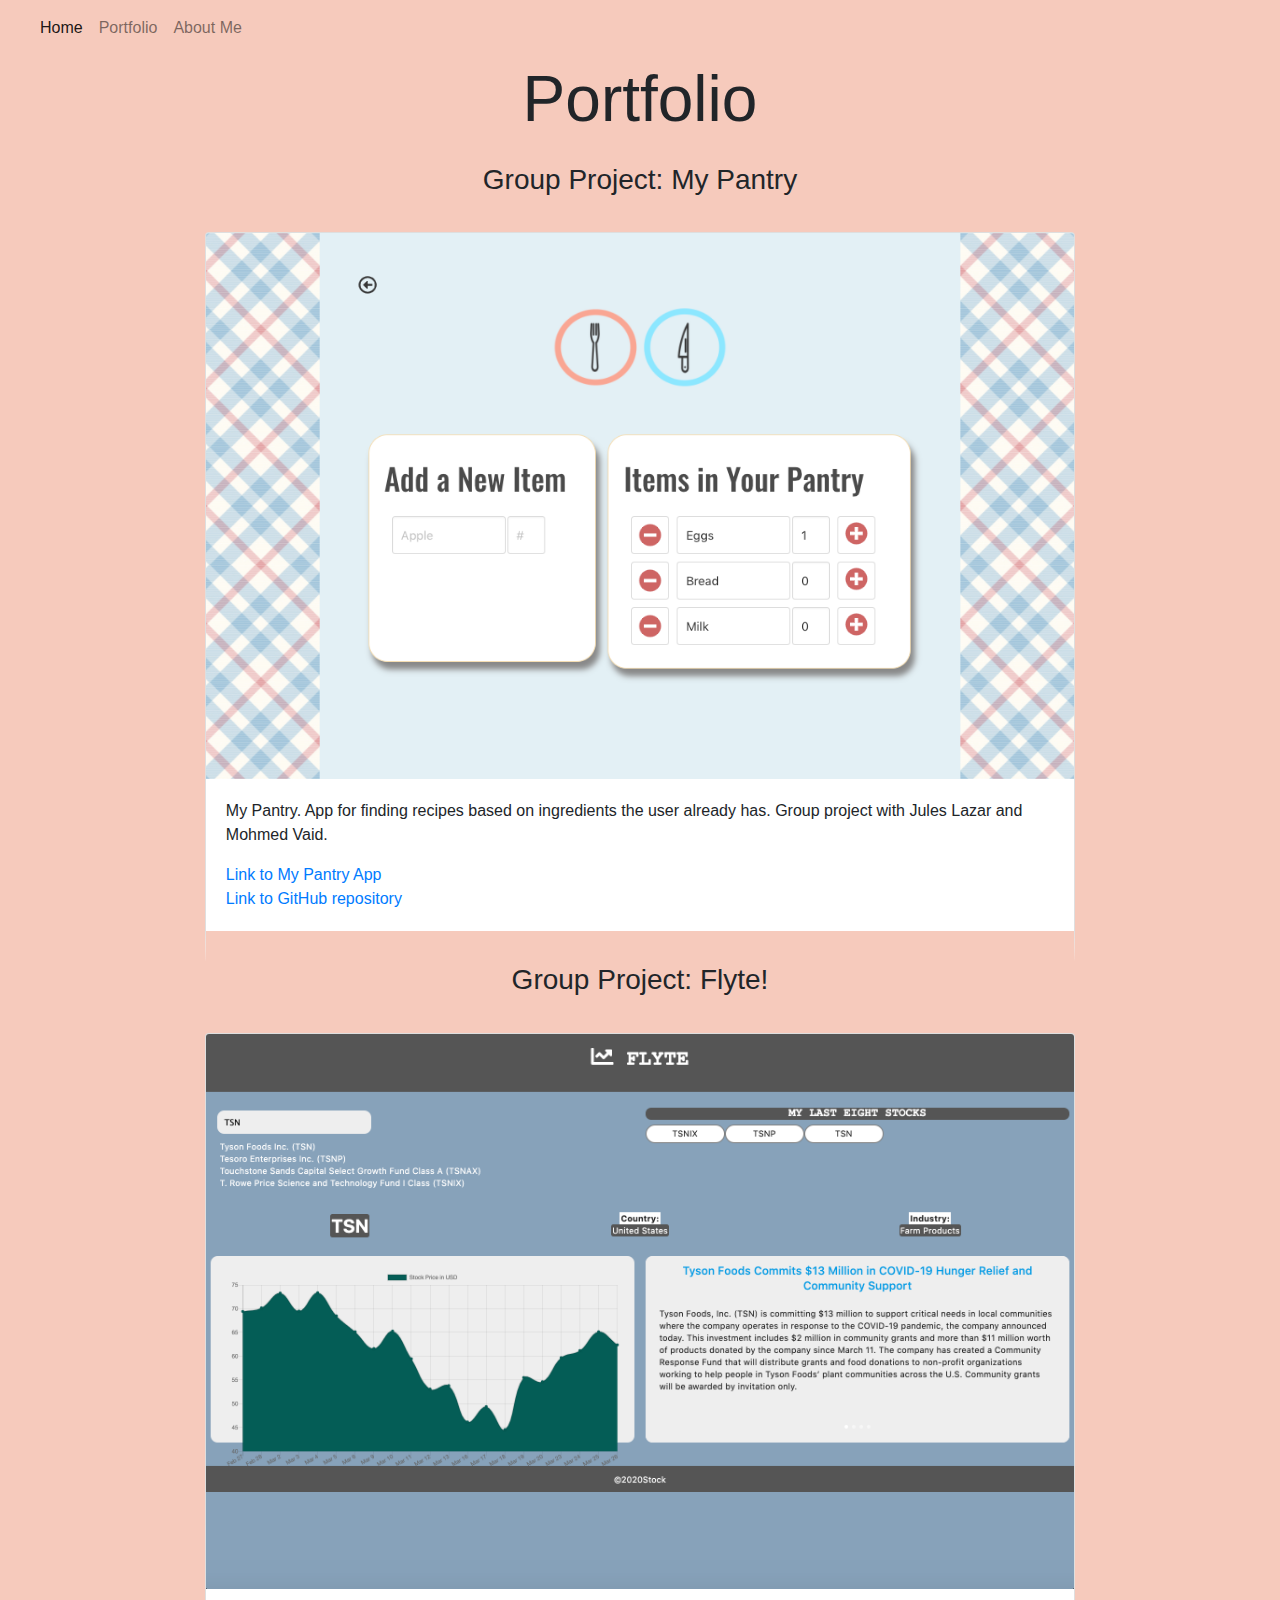
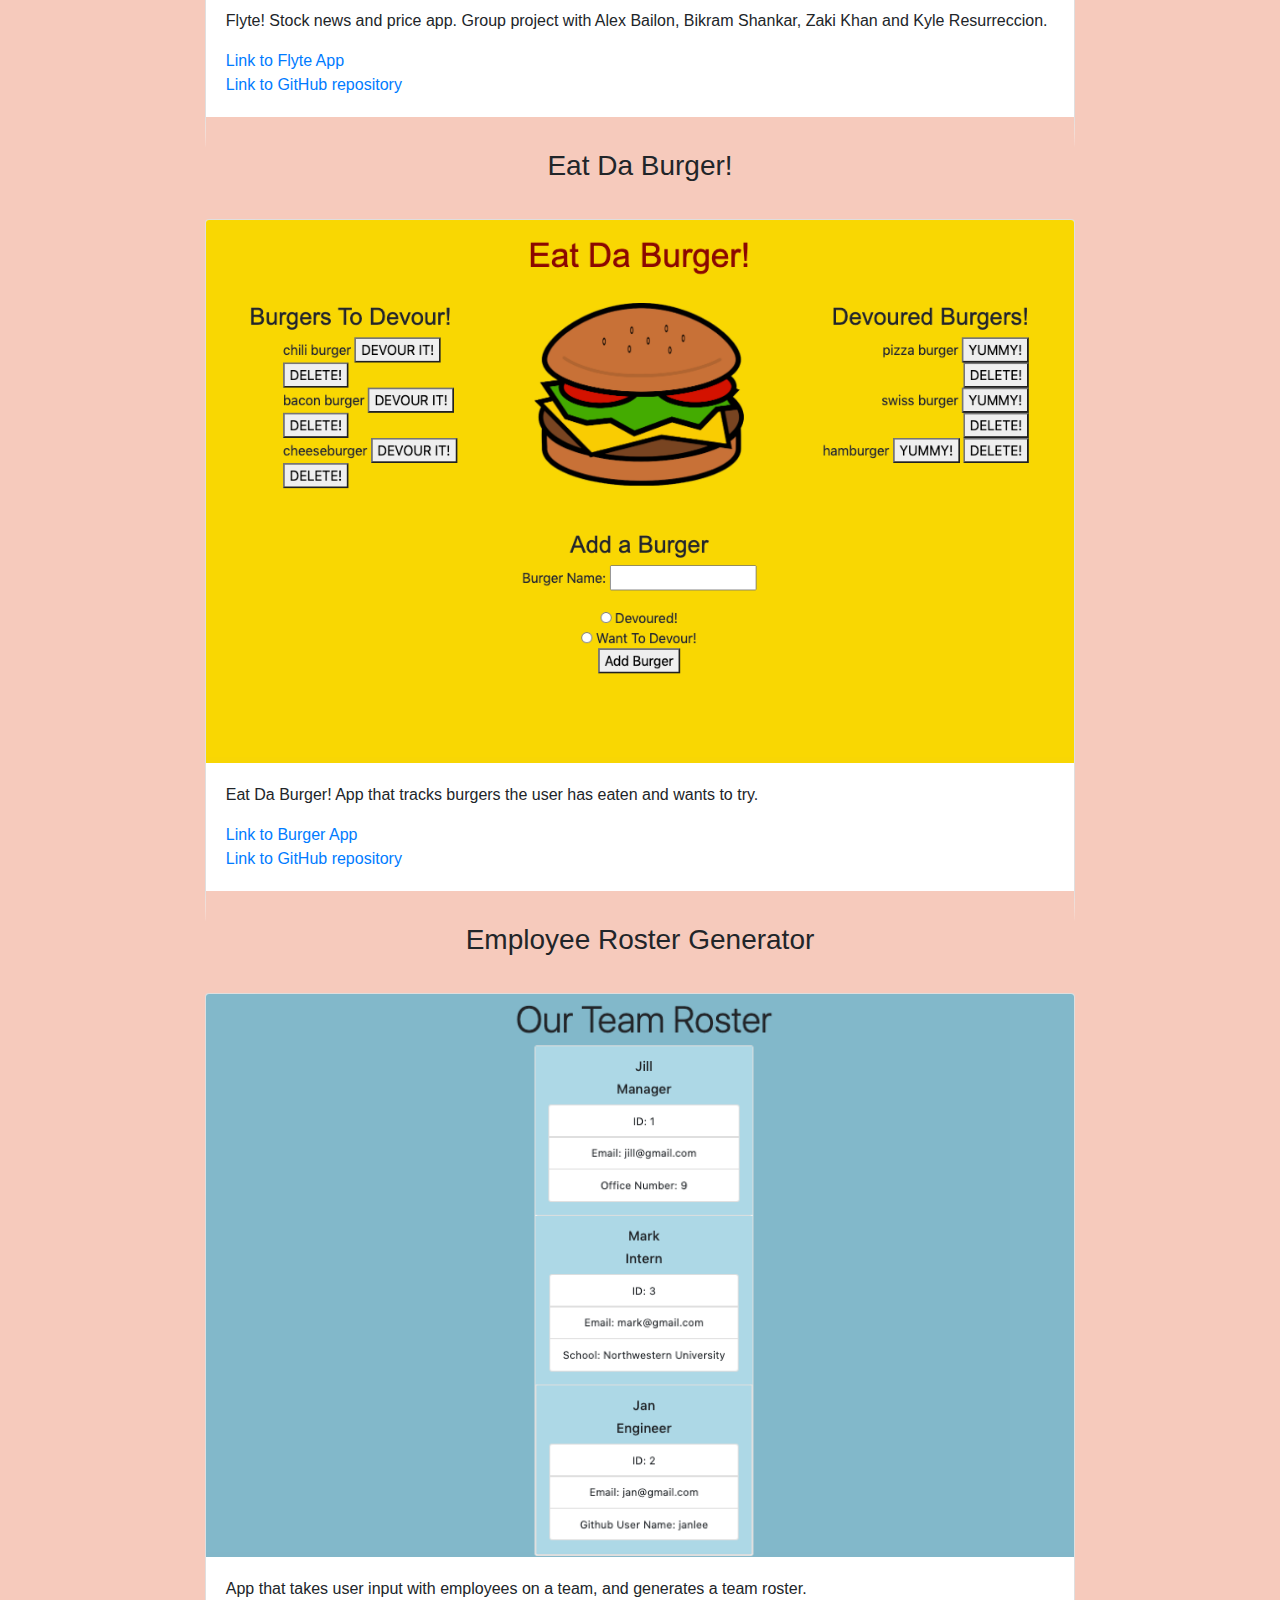
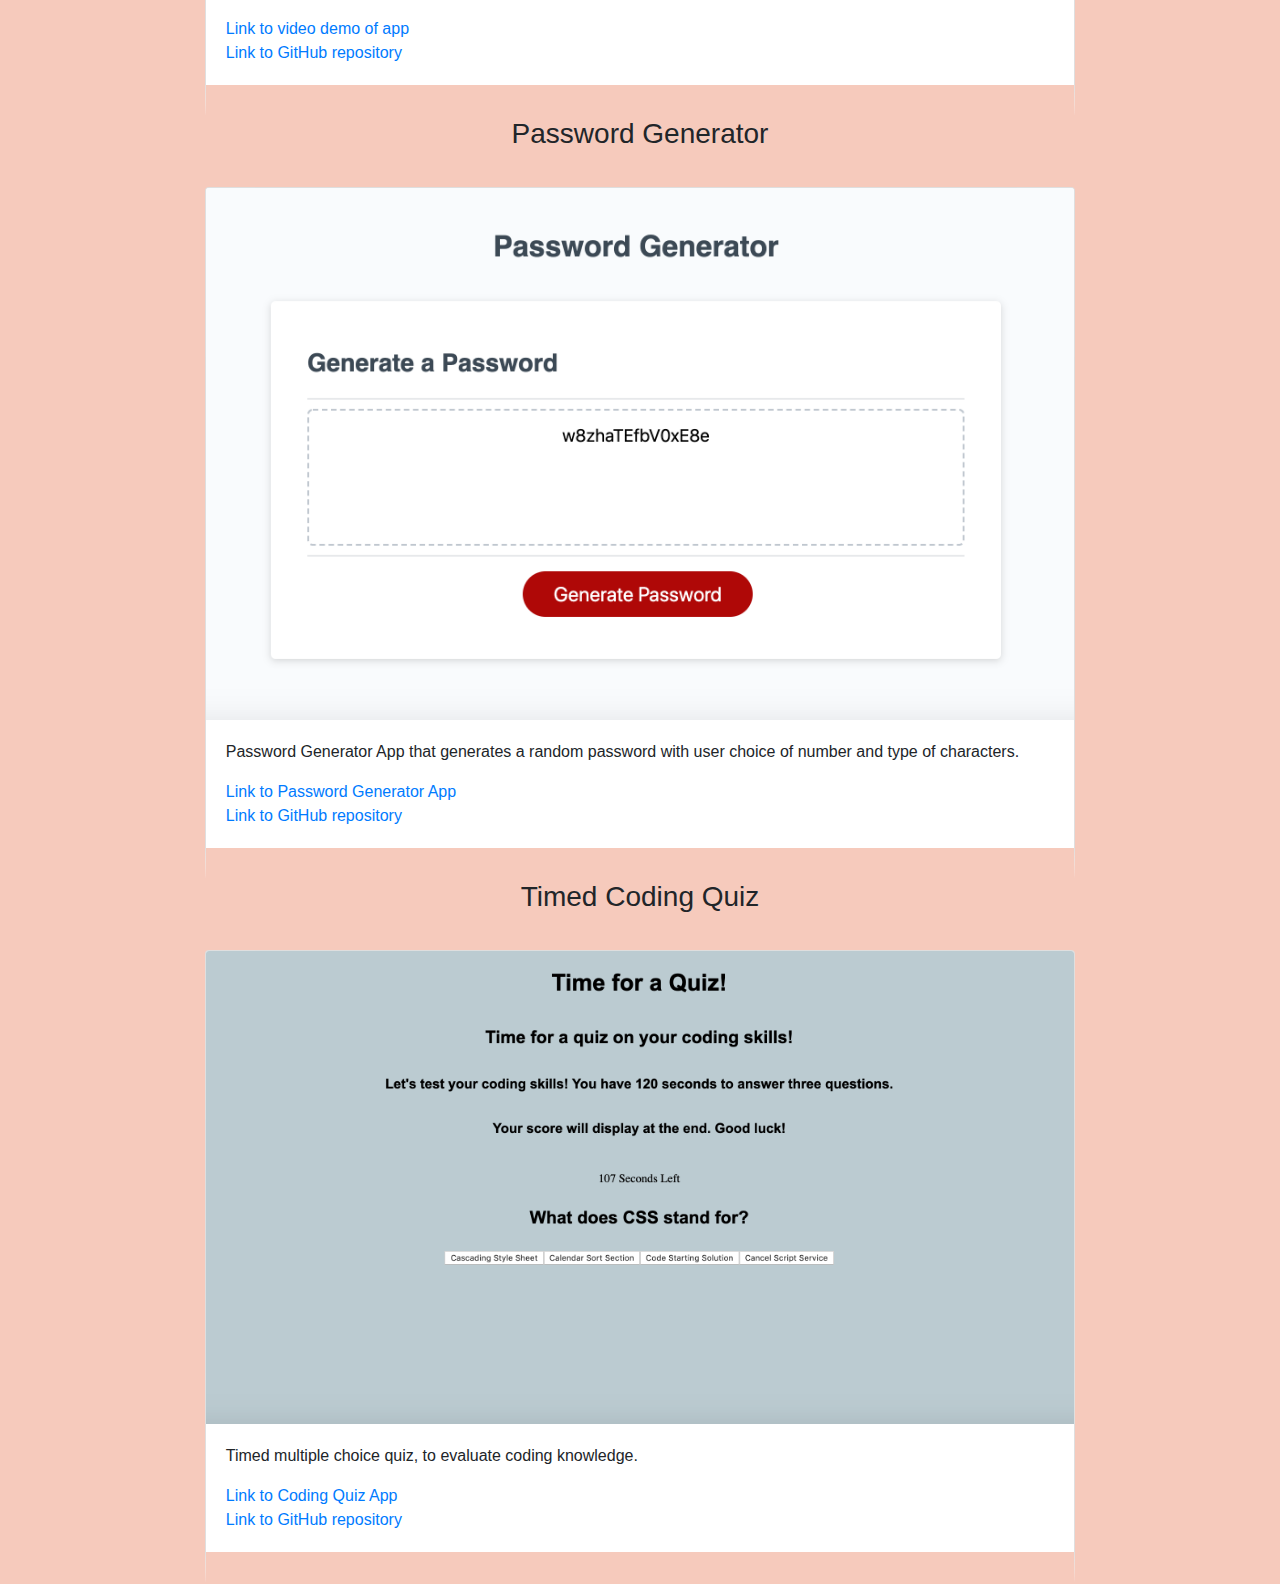
<file: assets/portfolio.html>
<!doctype html>
<html lang="en">

<head>
  <meta charset="utf-8">
  <meta name="viewport" content="width=device-width, initial-scale=1, shrink-to-fit=no">
  <link rel="stylesheet" href="https://stackpath.bootstrapcdn.com/bootstrap/4.4.1/css/bootstrap.min.css"
    integrity="sha384-Vkoo8x4CGsO3+Hhxv8T/Q5PaXtkKtu6ug5TOeNV6gBiFeWPGFN9MuhOf23Q9Ifjh" crossorigin="anonymous">
  <link rel="stylesheet" type="text/css" href="style.css">
  <title>Jill Westerfelhaus</title>
</head>

<body>
  <nav class="navbar navbar-expand-lg navbar-light" style="background-color: #f6cabc" ;>
    <a class="navbar-brand" href="#"></a>
    <button class="navbar-toggler" type="button" data-toggle="collapse" data-target="#navbarSupportedContent"
      aria-controls="navbarSupportedContent" aria-expanded="false" aria-label="Toggle navigation">
      <span class="navbar-toggler-icon"></span>
    </button>
    <div class="collapse navbar-collapse" id="navbarSupportedContent">
      <ul class="navbar-nav mr-auto">
        <li class="nav-item active">
          <a class="nav-link About" href="../index.html">Home<span class="sr-only">(current)</span></a>
        </li>
        <li class="nav-item">
          <a class="nav-link Links" href="portfolio.html">Portfolio</a>
        </li>
        <li class="nav-item">
          <a class="nav-link Contact" href="contact.html">About Me</a>
        </li>
    </div>
  </nav>

  <h1 class="title">Portfolio</h1>

  <h3 class="projects">Group Project: My Pantry</h3>

  <div class="card mx-auto" style="width: 68%; height: 68%">
    <img
      src="images/My Pantry.png"
      class="card-img-top" alt="Screenshot of Flyte stock news and stock pricing app">
    <div class="card-body">
      <p class="card-text">My Pantry. App for finding recipes based on ingredients the user already has.  Group project with Jules Lazar and Mohmed Vaid.</p>
      <a href="http://shielded-harbor-38774.herokuapp.com">Link to My Pantry App</a><br>
      <a href="https://github.com/Hot-Fixers/Project2">Link to GitHub repository</a>
    </div>
  </div>

  <h3 class="projects">Group Project: Flyte!</h3>

  <div class="card mx-auto" style="width: 68%; height: 68%">
    <img
      src="images/Flyte.png"
      class="card-img-top" alt="Screenshot of Flyte stock news and stock pricing app">
    <div class="card-body">
      <p class="card-text">Flyte! Stock news and price app. Group project with Alex Bailon, Bikram Shankar, Zaki Khan
        and Kyle Resurreccion.</p>
      <a href="https://kyleres.github.io/Finance_App/">Link to Flyte App</a><br>
      <a href="https://github.com/kyleres/Finance_App">Link to GitHub repository</a>
    </div>
  </div>

  <h3 class="projects">Eat Da Burger!</h3>
  <div class="card mx-auto" style="width: 68%; height: 68%">
    <img
      src="images/burger.png"
      class="card-img-top" alt="Screenshot of Burger app">
    <div class="card-body">
      <p class="card-text">Eat Da Burger!  App that tracks burgers the user has eaten and wants to try. </p>
      <a href="https://limitless-escarpment-12108.herokuapp.com/">Link to Burger App</a><br>
      <a href="https://github.com/JIllWesterfelhaus/burger">Link to GitHub repository</a>
    </div>
  </div>

  <h3 class="projects">Employee Roster Generator</h3>
  <div class="card mx-auto" style="width: 68%; height: 68%">
    <img
      src="images/Team Roster Screenshot.png"
      class="card-img-top" alt="Screenshot of Employee Roster Generator app.">
    <div class="card-body">
      <p class="card-text">App that takes user input with employees on a team, and generates a team roster.</p>
      <a href="https://www.youtube.com/watch?v=JygOPosMV5o&feature=youtu.be">Link to video demo of app</a><br>
      <a href="https://github.com/JIllWesterfelhaus/EmployeeSummary2">Link to GitHub repository</a>
    </div>
  </div>

<h3 class="projects">Password Generator</h3>
  <div class="card mx-auto" style="width: 68%; height: 68%">
    <img
      src="images/Password Generator Screen Shot.png"
      class="card-img-top" alt="Screenshot of Password Generator app">
    <div class="card-body">
      <p class="card-text">Password Generator App that generates a random password with user choice of number and type of
        characters. </p>
      <a href="https://jillwesterfelhaus.github.io/Password-Generator-2-24-20/">Link to Password Generator App</a><br>
      <a href="https://github.com/JIllWesterfelhaus/Password-Generator-2-24-20">Link to GitHub repository</a>
    </div>
  </div>
  <h3 class="projects">Timed Coding Quiz</h3>
  <div class="card mx-auto" style="width: 68%; height: 68%">
    <img src = "images/Quiz Screenshot.png"
      class="card-img-top" alt="Screenshot of Timed Coding Quiz">
    <div class="card-body">
      <p class="card-text">Timed multiple choice quiz, to evaluate coding knowledge.</p>
      <a href="https://jillwesterfelhaus.github.io/CodeQuiz/">Link to Coding Quiz App</a><br>
      <a href="https://github.com/JIllWesterfelhaus/CodeQuiz">Link to GitHub repository</a>
    </div>
  </div>
  <script src="https://code.jquery.com/jquery-3.4.1.slim.min.js"
    integrity="sha384-J6qa4849blE2+poT4WnyKhv5vZF5SrPo0iEjwBvKU7imGFAV0wwj1yYfoRSJoZ+n"
    crossorigin="anonymous"></script>
  <script src="https://cdn.jsdelivr.net/npm/popper.js@1.16.0/dist/umd/popper.min.js"
    integrity="sha384-Q6E9RHvbIyZFJoft+2mJbHaEWldlvI9IOYy5n3zV9zzTtmI3UksdQRVvoxMfooAo"
    crossorigin="anonymous"></script>
  <script src="https://stackpath.bootstrapcdn.com/bootstrap/4.4.1/js/bootstrap.min.js"
    integrity="sha384-wfSDF2E50Y2D1uUdj0O3uMBJnjuUD4Ih7YwaYd1iqfktj0Uod8GCExl3Og8ifwB6"
    crossorigin="anonymous"></script>
</body>

</html>
</file>
<file: assets/style.css>
body {background-color: #f6cabc;}

.title {
  background-color:  #f6cabc;
  margin-bottom: 20px;
}

 h1 {
   font-size: 5vw;
   display: block;
   background-color:#f6cabc;
   padding: 5px;
   text-align: center;
  
}

h3 {
  text-align: center;
  padding-bottom: 1em;
}

.card {
  border-bottom: 2em solid #f6cabc ;
}

.aboutMe {
font-size: 1.5em;
padding: 3%;
}

  @media only screen and (max-width: 660px) {
.aboutMe {
  padding-left: 15%;
  padding-right: 15%;
}}

@media only screen and (max-width: 482px) {
.aboutMe {
padding-left: 20%;
padding-right: 20%;

}}
</file>
